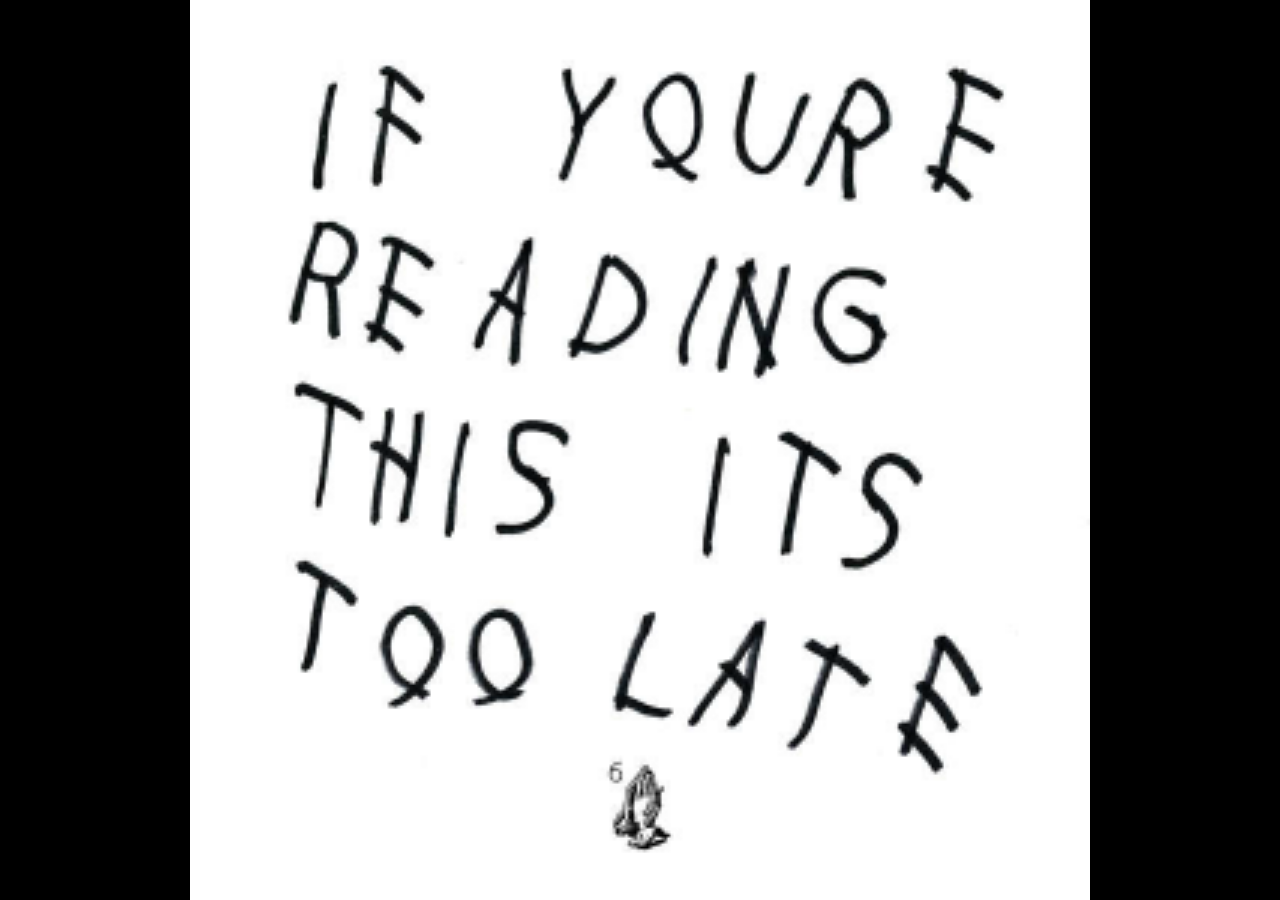
<file: index.html>
<!DOCTYPE html>
<html lang="en">
<head>
  <meta charset="UTF-8">
  <meta name="viewport" content="width=device-width, initial-scale=1.0">
  <title>Document</title>
  <style>
    body {
      margin: 0;
      padding: 0;
      background-image: url('img/Drake_-_If_You\'re_Reading_This_It\'s_Too_Late.png'); /* Sørg for at stien peker til bildet i img-mappen */
      background-size: contain; /* Gjør at hele bildet vises innenfor visningsområdet */
      background-position: center; /* Plasserer bildet i midten */
      background-repeat: no-repeat; /* Forhindrer at bildet gjentas */
      height: 100vh; /* Setter høyden til 100% av viewport høyden */
      background-color: #000; /* Legger til en bakgrunnsfarge i tilfelle bildet ikke dekker hele siden */
    }
  </style>
</head>
<body>
  
</body>
</html>
</file>
